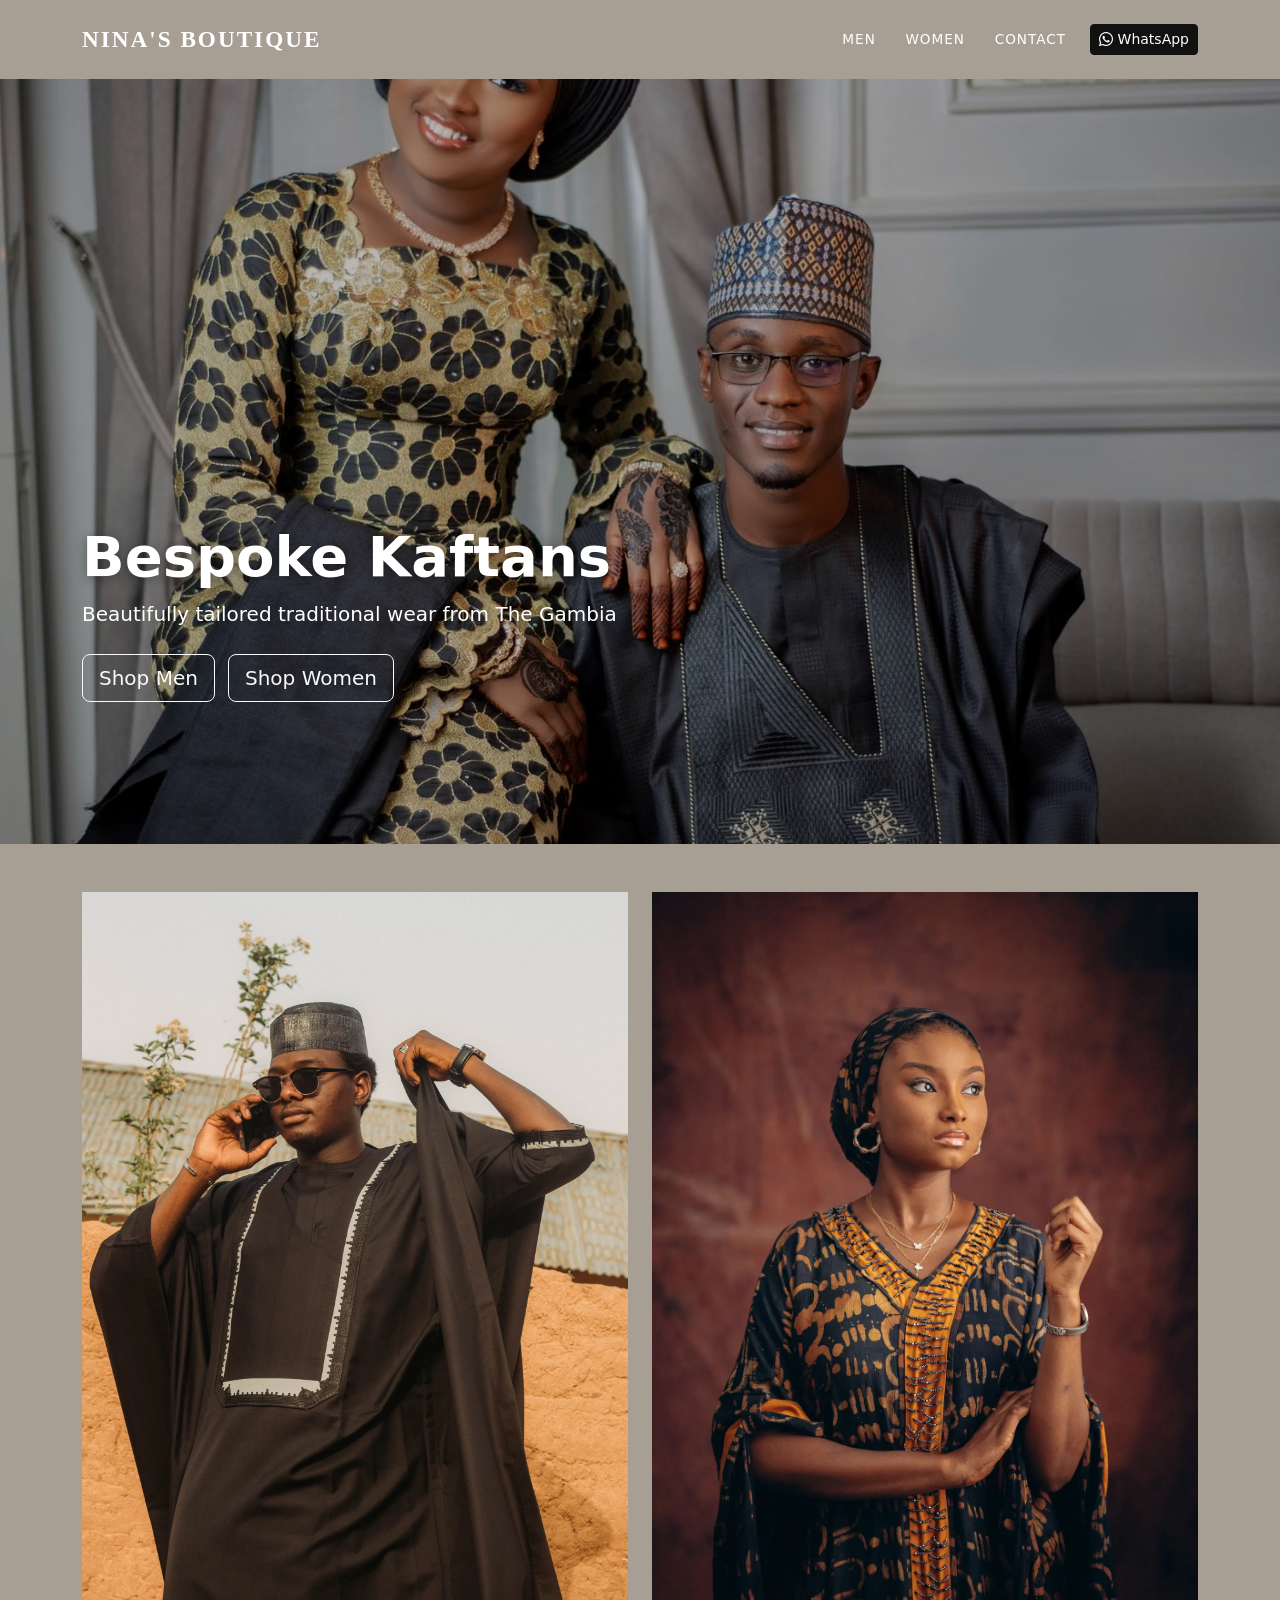
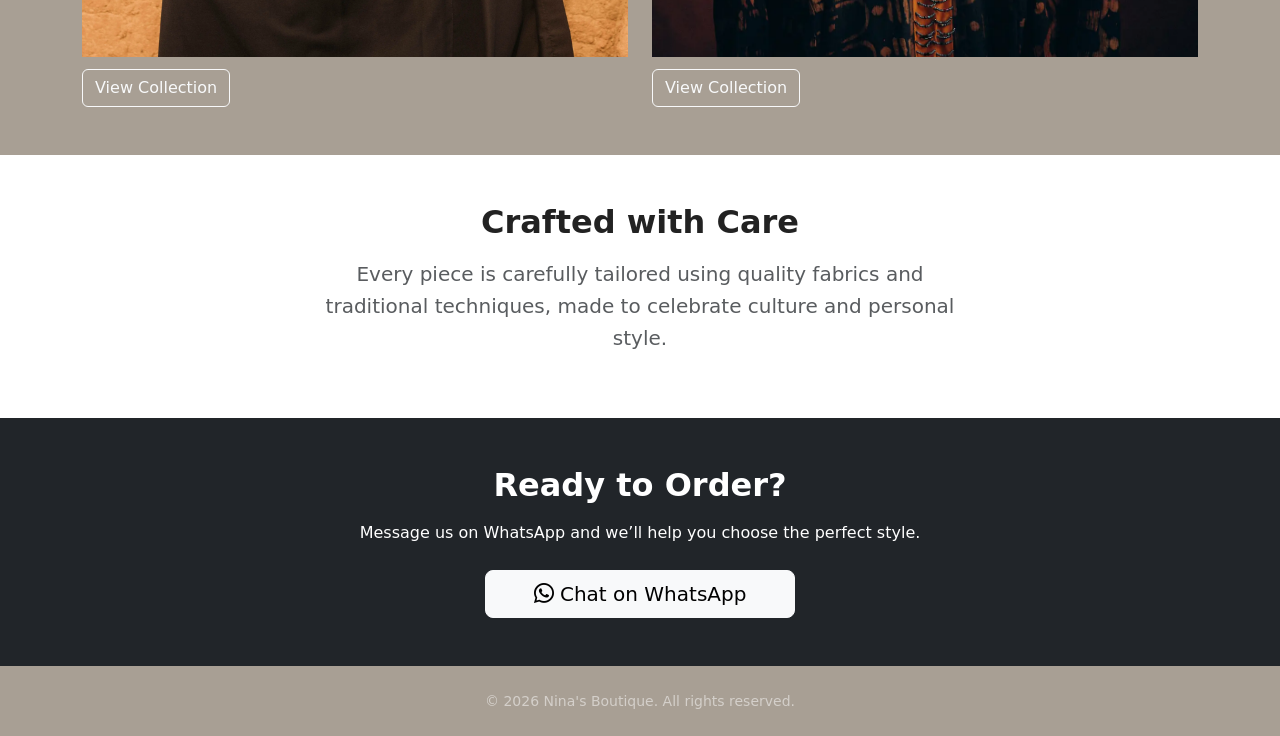
<file: index.html>
<!DOCTYPE html>
<html lang="en">
<head>
  <meta charset="UTF-8">
  <meta name="viewport" content="width=device-width, initial-scale=1.0">
  <title>Nina's Boutique | Traditional Kaftans</title>
  <link href="https://cdn.jsdelivr.net/npm/bootstrap@5.3.3/dist/css/bootstrap.min.css" rel="stylesheet">
  <link rel="stylesheet" href="https://cdn.jsdelivr.net/npm/bootstrap-icons@1.11.3/font/bootstrap-icons.min.css">
  <link rel="stylesheet" href="style.css">
</head>
<body>

  <nav class="navbar navbar-expand-lg sticky-top">
    <div class="container">
      <a class="navbar-brand fw-bold" href="index.html">Nina's Boutique</a>
      <button class="navbar-toggler text-white" type="button" data-bs-toggle="collapse" data-bs-target="#navbarNav" aria-label="Menu">
        ☰
      </button>
      <div class="collapse navbar-collapse" id="navbarNav">
        <ul class="navbar-nav ms-auto align-items-lg-center">
          <li class="nav-item"><a class="nav-link" href="men.html">Men</a></li>
          <li class="nav-item"><a class="nav-link" href="women.html">Women</a></li>
          <li class="nav-item"><a class="nav-link" href="contact.html">Contact</a></li>
          <li class="nav-item ms-lg-3">
            <a href="https://wa.me/2203699539" target="_blank" class="btn btn-dark btn-sm">
              <i class="bi bi-whatsapp"></i> WhatsApp
            </a>
          </li>
        </ul>
      </div>
    </div>
  </nav>

  <div id="heroCarousel" class="carousel slide carousel-fade" data-bs-ride="carousel">
    <div class="carousel-inner">



      <div class="carousel-item active">
        <img src="images/pexels-photo-33344543.avif" class="d-block w-100 hero-img" alt="Bespoke Kaftans">
        <div class="carousel-caption text-start">
          <div class="container">
            <h1 class="display-4 fw-bold">Bespoke Kaftans</h1>
            <p class="lead mb-4">Beautifully tailored traditional wear from The Gambia</p>
            <a href="men.html" class="btn btn-outline-light btn-lg me-2">Shop Men</a>
            <a href="women.html" class="btn btn-outline-light btn-lg">Shop Women</a>
          </div>
        </div>
      </div>

      <div class="carousel-item">
        <img src="images/pexels-planeteelevene-31485660.jpg" class="d-block w-100 hero-img" alt="For Men" loading="lazy">
        <div class="carousel-caption text-start">
          <div class="container">
            <h1 class="display-4 fw-bold">For Men</h1>
            <p class="lead mb-4">Classic and modern kaftans tailored to perfection</p>
            <a href="men.html" class="btn btn-dark btn-lg">View Men’s Collection</a>
          </div>
        </div>
      </div>

      <div class="carousel-item">
        <img src="images/pexels-taiyesalawu-36550418.jpg" class="d-block w-100 hero-img" alt="For Women" loading=lazy">
        <div class="carousel-caption text-start">
          <div class="container">
            <h1 class="display-4 fw-bold">For Women</h1>
            <p class="lead mb-4">Elegant traditional styles made just for you</p>
            <a href="women.html" class="btn btn-dark btn-lg">View Women’s Collection</a>
          </div>
        </div>
      </div>

      <div class="carousel-item">
        <img src="images/il_800x800.6125091984_jcxq.webp" class="d-block w-100 hero-img" alt="For Men" loading=lazy">
        <div class="carousel-caption text-start">
          <div class="container">
            <h1 class="display-4 fw-bold">For Men</h1>
            <p class="lead mb-4">Classic and modern kaftans tailored to perfection</p>
            <a href="men.html" class="btn btn-dark btn-lg">View Men’s Collection</a>
          </div>
        </div>
      </div>

      <div class="carousel-item">
        <img src="images/pexels-alpha-paul-696966661-19834982.jpg" class="d-block w-100 hero-img" alt="For Women" loading=lazy">
        <div class="carousel-caption text-start">
          <div class="container">
            <h1 class="display-4 fw-bold">For Women</h1>
            <p class="lead mb-4">Elegant traditional styles made just for you</p>
            <a href="women.html" class="btn btn-dark btn-lg">View Women’s Collection</a>
          </div>
        </div>
      </div>

      <div class="carousel-item">
        <img src="images/pexels-kwame-fosu-2159790953-36348817.jpg" class="d-block w-100 hero-img" alt="For Men" loading=lazy">
        <div class="carousel-caption text-start">
          <div class="container">
            <h1 class="display-4 fw-bold">For Men</h1>
            <p class="lead mb-4">Classic and modern kaftans tailored to perfection</p>
            <a href="men.html" class="btn btn-dark btn-lg">View Men’s Collection</a>
          </div>
        </div>
      </div>

      <div class="carousel-item">
        <img src="images/pexels-rdne-7249760.jpg" class="d-block w-100 hero-img" alt="For Women" loading=lazy">
        <div class="carousel-caption text-start">
          <div class="container">
            <h1 class="display-4 fw-bold">For Women</h1>
            <p class="lead mb-4">Elegant traditional styles made just for you</p>
            <a href="women.html" class="btn btn-dark btn-lg">View Women’s Collection</a>
          </div>
        </div>
      </div>

    </div>

    

  <section class="py-5">
    <div class="container">
      <div class="row g-4">
        <div class="col-md-6">
          <div class="category-card">
            <img src="pexels-khalifa-yahaya-650488521-36029407.webp" alt="Men">
            <a href="men.html" class="btn btn-outline-light">View Collection</a>
          </div>
        </div>
        <div class="col-md-6">
          <div class="category-card">
            <img src="pexels-md-photography-2150970498-33363225.webp" alt="Women">
            <a href="women.html" class="btn btn-outline-light">View Collection</a>
          </div>
        </div>
      </div>
    </div>
  </section>

  <section class="py-5 bg-white">
    <div class="container text-center">
      <div class="row justify-content-center">
        <div class="col-lg-7">
          <h2 class="fw-bold mb-3">Crafted with Care</h2>
          <p class="text-muted lead">
            Every piece is carefully tailored using quality fabrics and traditional techniques,
            made to celebrate culture and personal style.
          </p>
        </div>
      </div>
    </div>
  </section>

  <section class="py-5 bg-dark text-white text-center">
    <div class="container">
      <h2 class="fw-bold mb-3">Ready to Order?</h2>
      <p class="mb-4">Message us on WhatsApp and we’ll help you choose the perfect style.</p>
      <a href="https://wa.me/2203699539" target="_blank" class="btn btn-light btn-lg px-5">
        <i class="bi bi-whatsapp"></i> Chat on WhatsApp
      </a>
    </div>
  </section>

  <footer class="py-4 text-center text-white-50 small">
    <div class="container">&copy; 2026 Nina's Boutique. All rights reserved.</div>
  </footer>

  <script src="https://cdn.jsdelivr.net/npm/bootstrap@5.3.3/dist/js/bootstrap.bundle.min.js"></script>
</body>
</html>
</file>
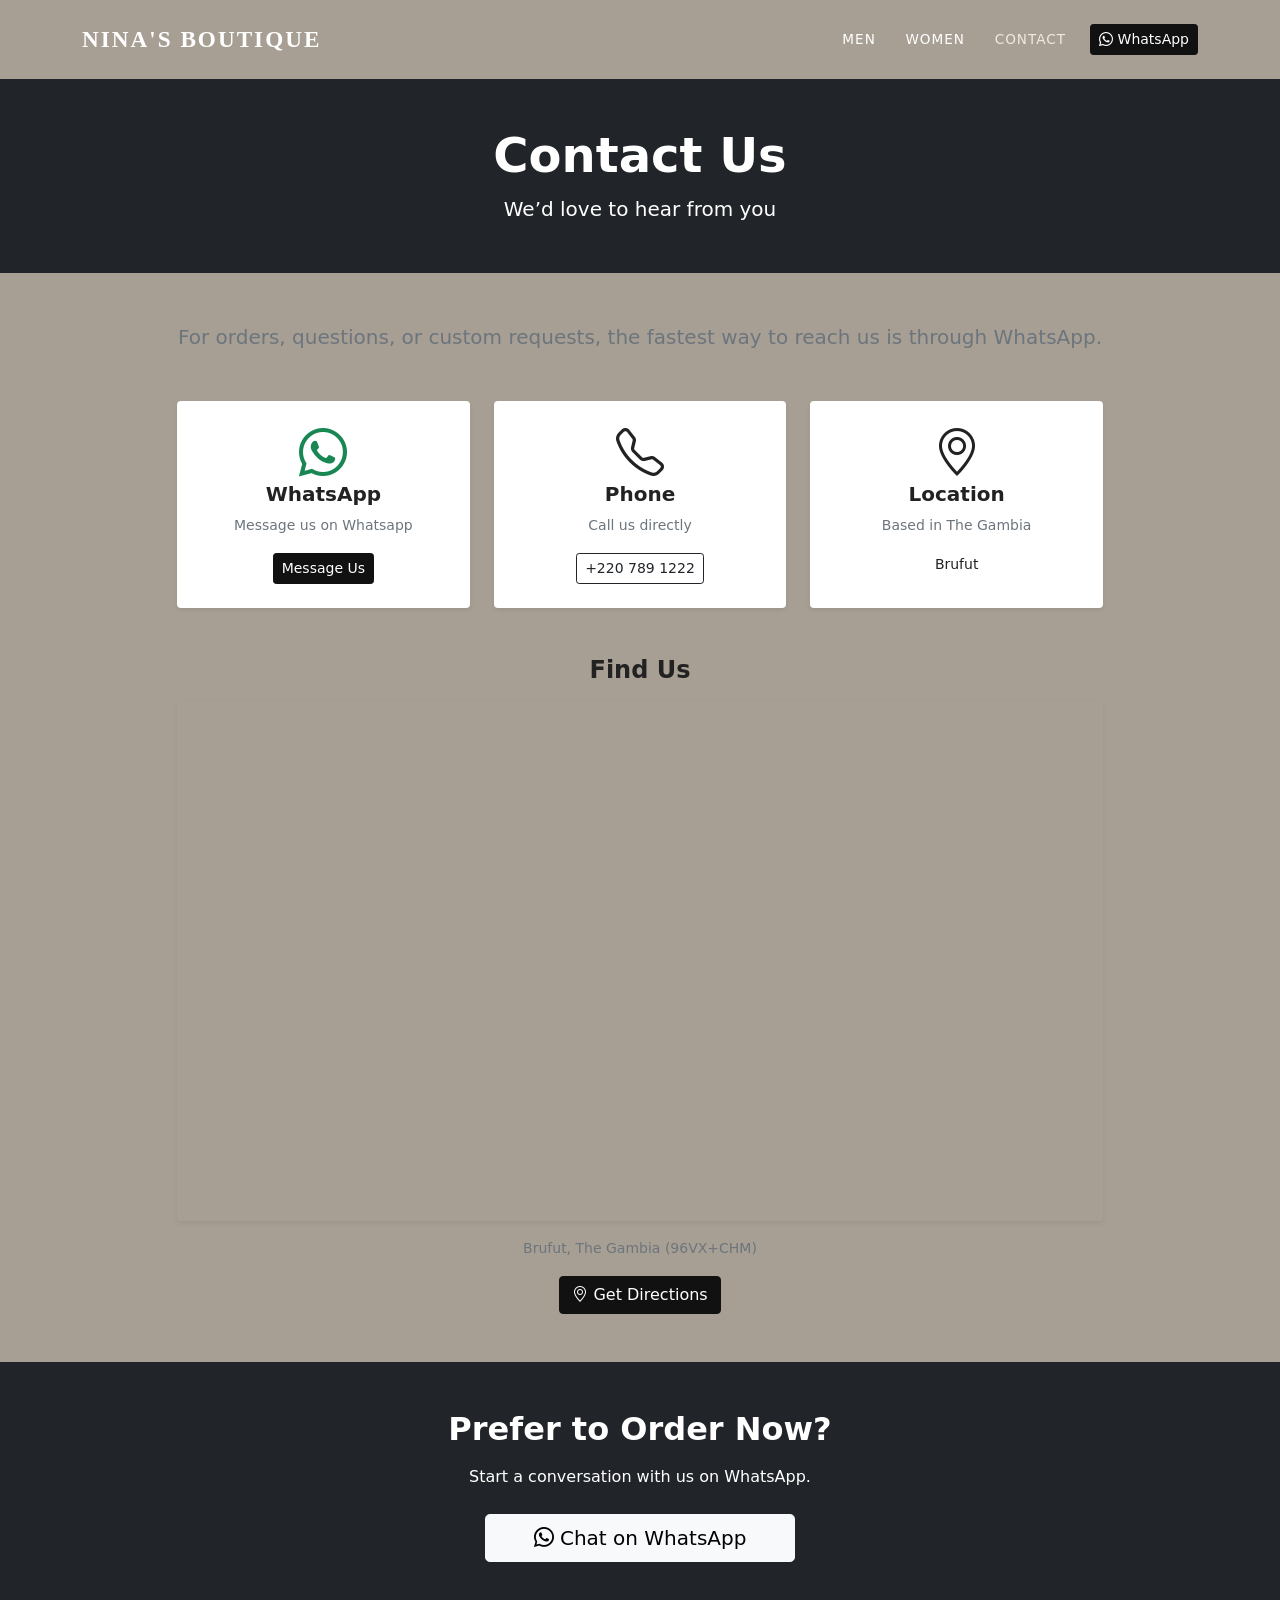
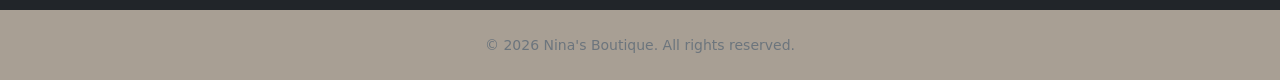
<file: contact.html>
<!DOCTYPE html>
<html lang="en">
<head>
  <meta charset="UTF-8">
  <meta name="viewport" content="width=device-width, initial-scale=1.0">
  <title>Contact | Your Brand Name</title>


  <link href="bootstrap-5.0.2-dist/css/bootstrap.min.css" rel="stylesheet">

  <link rel="stylesheet" href="https://cdn.jsdelivr.net/npm/bootstrap-icons@1.11.3/font/bootstrap-icons.min.css">

  <link rel="stylesheet" href="style.css">
</head>
<body>


  <nav class="navbar navbar-expand-lg sticky-top">
    <div class="container">
      <a class="navbar-brand fw-bold" href="index.html">Nina's Boutique</a>

      <button class="navbar-toggler text-white" type="button" data-bs-toggle="collapse" data-bs-target="#navbarNav" aria-label="Menu">
  ☰
</button>

      <div class="collapse navbar-collapse" id="navbarNav">
        <ul class="navbar-nav ms-auto align-items-lg-center">
          <li class="nav-item">
            <a class="nav-link" href="men.html">Men</a>
          </li>
          <li class="nav-item">
            <a class="nav-link" href="women.html">Women</a>
          </li>
          <li class="nav-item">
            <a class="nav-link active" href="contact.html">Contact</a>
          </li>
          <li class="nav-item ms-lg-3">
            <a href="https://wa.me/2203699539" target="_blank" class="btn btn-dark btn-sm">
              <i class="bi bi-whatsapp"></i> WhatsApp
            </a>
          </li>
        </ul>
      </div>
    </div>
  </nav>


  <section class="py-5 bg-dark text-white text-center">
    <div class="container">
      <h1 class="display-5 fw-bold">Contact Us</h1>
      <p class="lead mb-0">We’d love to hear from you</p>
    </div>
  </section>


  <section class="py-5">
    <div class="container">
      <div class="row justify-content-center">
        <div class="col-lg-10">

          <div class="text-center mb-5">
            <p class="lead text-muted">
              For orders, questions, or custom requests, the fastest way to reach us is through WhatsApp.
            </p>
          </div>

          <div class="row g-4 text-center mb-5">

        
            <div class="col-md-4">
              <div class="p-4 bg-white rounded shadow-sm h-100">
                <i class="bi bi-whatsapp display-5 text-success mb-3"></i>
                <h5 class="fw-bold">WhatsApp</h5>
                <p class="text-muted small mb-3">Message us on Whatsapp</p>
                <a href="https://wa.me/2203699539" target="_blank" class="btn btn-dark btn-sm">Message Us</a>
              </div>
            </div>

     
            <div class="col-md-4">
              <div class="p-4 bg-white rounded shadow-sm h-100">
                <i class="bi bi-telephone display-5 mb-3"></i>
                <h5 class="fw-bold">Phone</h5>
                <p class="text-muted small mb-3">Call us directly</p>
                <a href="tel:+2207891222" class="btn btn-outline-dark btn-sm">+220 789 1222</a>
              </div>
            </div>

         
            <div class="col-md-4">
              <div class="p-4 bg-white rounded shadow-sm h-100">
                <i class="bi bi-geo-alt display-5 mb-3"></i>
                <h5 class="fw-bold">Location</h5>
                <p class="text-muted small mb-3">Based in The Gambia</p>
                <p class="mb-0 small">Brufut</p>
              </div>
            </div>

          </div>

        
          <div class="mt-4">
            <h4 class="fw-bold mb-3 text-center">Find Us</h4>

            <div class="ratio ratio-16x9 rounded shadow-sm overflow-hidden mb-3">
              <iframe 
                src="https://www.google.com/maps/embed?pb=!1m18!1m12!1m3!1d3859.5!2d-16.77!3d13.39!2m3!1f0!2f0!3f0!3m2!1i1024!2i768!4f13.1!3m3!1m2!1s0x0%3A0x0!2zMTPCsDIzJzI0LjAiTiAxNsKwNDYnMTIuMCJX!5e0!3m2!1sen!2sgm!4v1710000000000&q=96VX%2BCHM+Brufut" 
                width="100%" 
                height="450" 
                style="border:0;" 
                allowfullscreen="" 
                loading="lazy" 
                referrerpolicy="no-referrer-when-downgrade">
              </iframe>
            </div>

            <div class="text-center">
              <p class="text-muted small mb-3">Brufut, The Gambia (96VX+CHM)</p>
              
              <a href="https://www.google.com/maps/dir/?api=1&destination=96VX%2BCHM+Brufut" 
                 target="_blank" 
                 class="btn btn-dark">
                <i class="bi bi-geo-alt"></i> Get Directions
              </a>
            </div>
          </div>

        </div>
      </div>
    </div>
  </section>

  
  <section class="py-5 bg-dark text-white text-center">
    <div class="container">
      <h2 class="fw-bold mb-3">Prefer to Order Now?</h2>
      <p class="mb-4">Start a conversation with us on WhatsApp.</p>
      <a href="https://wa.me/2203699539" target="_blank" class="btn btn-light btn-lg px-5">
        <i class="bi bi-whatsapp"></i> Chat on WhatsApp
      </a>
    </div>
  </section>

 
  <footer class="py-4 text-center text-muted small">
    <div class="container">
      &copy; 2026 Nina's Boutique. All rights reserved.
    </div>
  </footer>

  <script src="bootstrap-5.0.2-dist/js/bootstrap.bundle.min.js"></script>
</body>
</html>
</file>
<file: style.css>
*,
*::before,
*::after {
  box-sizing: border-box;
}

html {
  -webkit-text-size-adjust: 100%;
}

body {
  margin: 0;
  overflow-x: hidden;
  background-color: #a89f94;
  color: #222;
  font-family: system-ui, -apple-system, "Segoe UI", Roboto, sans-serif;
  line-height: 1.6;
}

img {
  max-width: 100%;
  height: auto;
  display: block;
}

.navbar {
  background-color: #a89f94;
  padding-top: 1rem;
  padding-bottom: 1rem;
}

.navbar-brand {
  font-family: Georgia, "Times New Roman", Times, serif;
  font-size: 1.45rem;
  font-weight: 700;
  letter-spacing: 2px;
  color: #ffffff !important;
  text-transform: uppercase;
}

.nav-link {
  color: #ffffff !important;
  font-weight: 400;
  font-size: 0.85rem;
  letter-spacing: 1px;
  text-transform: uppercase;
  margin-left: 0.85rem;
}

.nav-link:hover,
.nav-link.active {
  color: #f0e9e0 !important;
}

.navbar-toggler {
  border: 1px solid rgba(255, 255, 255, 0.8);
  padding: 0.1rem 0.5rem;
  color: #fff;
  font-size: 1.7rem;
  line-height: 1;
}

.navbar-toggler:focus {
  box-shadow: none;
}

.navbar-toggler-icon {
  display: none;
}

.hero-img {
  height: 85vh;
  width: 100%;
  object-fit: cover;
  object-position: center;
  filter: brightness(0.72);
}

.carousel-indicators {
  display: none;
}

.carousel-caption {
  bottom: 16%;
  left: 0;
  right: 0;
  text-align: left;
}

.carousel-caption h1 {
  text-shadow: 0 2px 12px rgba(0, 0, 0, 0.35);
}

.category-card {
  background: transparent;
}

.category-card img {
  width: 100%;
  height: 85vh;
  min-height: 520px;
  object-fit: cover;
  object-position: center;
}

.category-card .btn {
  display: inline-block;
  margin-top: 12px;
}

.card {
  border-radius: 0.4rem;
  overflow: hidden;
}

.card-img-top {
  height: 260px;
  width: 100%;
  object-fit: cover;
  object-position: center;
  background: #1a1a1a;
}

.btn-dark {
  background-color: #111;
  border-color: #111;
}

@media (max-width: 991.98px) {
  .navbar-collapse {
    background-color: #a89f94;
    margin-top: 0.7rem;
    padding: 0.5rem 0.75rem 1rem;
    border-radius: 8px;
  }

  .nav-link {
    margin-left: 0;
    padding: 0.75rem 0.2rem !important;
    border-bottom: 1px solid rgba(255, 255, 255, 0.2);
  }

  .navbar-nav .btn {
    margin-top: 0.75rem;
    width: 100%;
  }
}

@media (max-width: 768px) {
  .navbar-brand {
    font-size: 1.1rem;
    letter-spacing: 1.4px;
  }

  .hero-img {
    height: 70vh;
  }

  .carousel-caption {
    bottom: 10%;
  }

  .carousel-caption h1 {
    font-size: 1.8rem;
  }

  .category-card img {
    height: 70vh;
    min-height: 380px;
  }

  a.btn,
  button,
  .btn {
    min-height: 44px;
  }
}

@media (max-width: 480px) {
  .hero-img {
    height: 62vh;
  }

  .category-card img {
    height: 62vh;
    min-height: 320px;
  }
}
</file>
